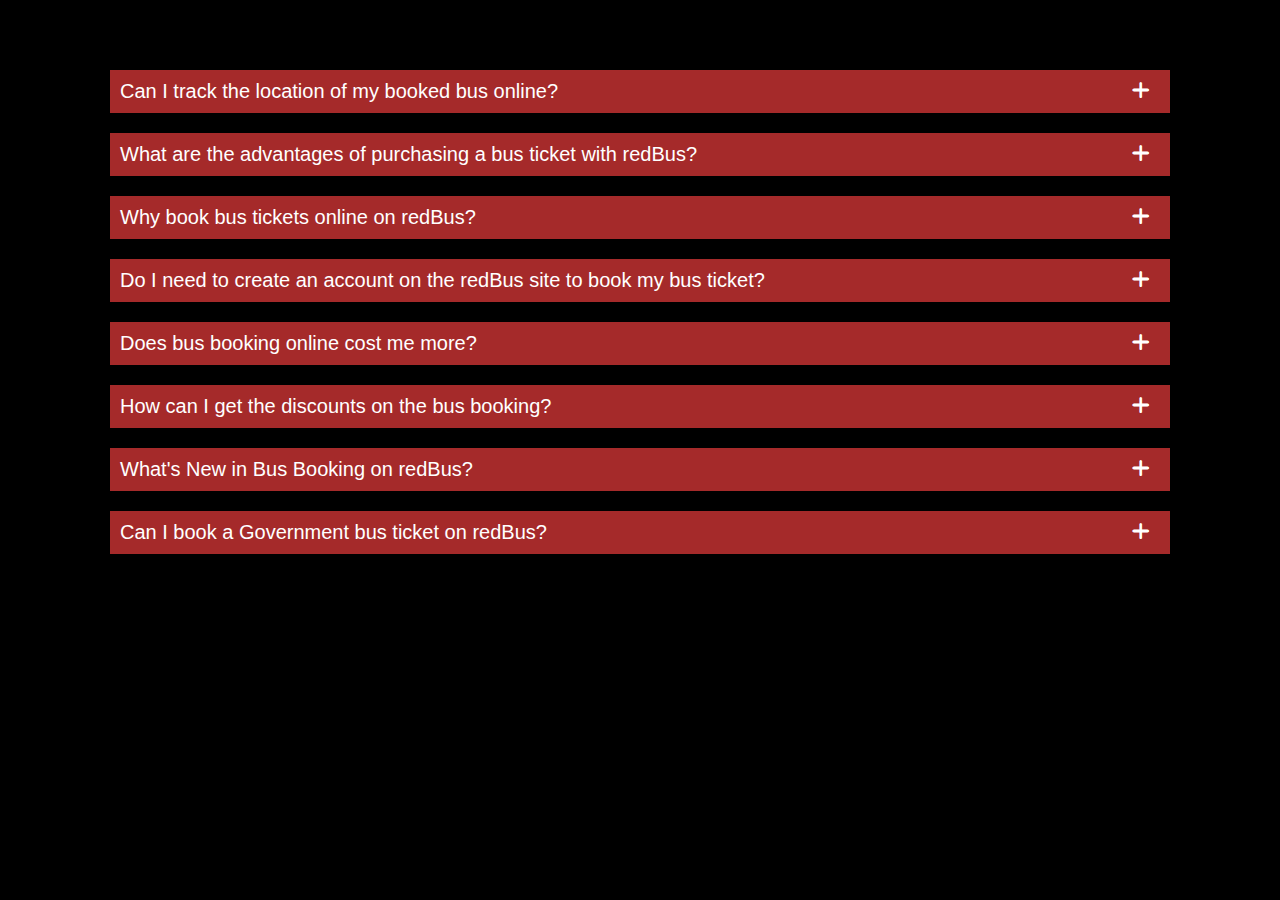
<file: accordion/index.html>
<!DOCTYPE html>
<html lang="en">

<head>
    <meta charset="UTF-8">
    <meta name="viewport" content="width=device-width, initial-scale=1.0">
    <title>accordion</title>
    <link rel="stylesheet" href="https://cdnjs.cloudflare.com/ajax/libs/font-awesome/6.7.2/css/all.min.css"
        integrity="sha512-Evv84Mr4kqVGRNSgIGL/F/aIDqQb7xQ2vcrdIwxfjThSH8CSR7PBEakCr51Ck+w+/U6swU2Im1vVX0SVk9ABhg=="
        crossorigin="anonymous" referrerpolicy="no-referrer" />
    <style>
        * {
            padding: 0;
            margin: 0;
            box-sizing: border-box;
        }

        body {
            background-color: black;
        }

        .containar {
            width: 1100px;
            min-height: 500px;
            /* border: 1px solid red; */
            margin: 50px auto;
            padding: 20px;
        }

        .button {
            width: 100%;
            padding: 10px;
            cursor: pointer;
            border: none;
            color: white;
            background-color: brown;
            font-size: 20px;
            text-align: start;
            position: relative;
        }

        .button i {
            position: absolute;
            right: 20px;
        }

        .contant {
            padding: 10px;
            font-size: 18px;
            height: 0;
            opacity: 0;
            color: white;
            overflow: hidden;
            /* most proparly css proparty for accordiyn */
            /* transition: 0.3s; */
        }

        .show {
            height: auto;
            opacity: 1;
        }
    </style>
</head>

<body>
    <div class="containar">
        <button class="button">Can I track the location of my booked bus online?
            <i class="fa-solid fa-plus my_frist"></i>
            <i class="fa-solid fa-minus my_second"></i>
        </button>
        <p class="contant">
            Not at all! The bus ticket price is the same as you would get from the bus operator/ counter of any bus
            ticket agency. redbus reduces the travel budget by comparing the bus ticket prices among various operators,
            making it a more cost-effective choice. Therefore, online bus booking is increasingly recognized as a more
            convenient, efficient, and economical mode of securing travel arrangements.
        </p>
        <button class="button">What are the advantages of purchasing a bus ticket with redBus?
            <i class="fa-solid fa-plus my_frist"></i>
            <i class="fa-solid fa-minus my_second"></i>
        </button>
        <p class="contant">
            Not at all! The bus ticket price is the same as you would get from the bus operator/ counter of any bus
            ticket agency. redbus reduces the travel budget by comparing the bus ticket prices among various operators,
            making it a more cost-effective choice. Therefore, online bus booking is increasingly recognized as a more
            convenient, efficient, and economical mode of securing travel arrangements.
        </p>
        <button class="button">Why book bus tickets online on redBus?
            <i class="fa-solid fa-plus my_frist"></i>
            <i class="fa-solid fa-minus my_second"></i>
        </button>
        <p class="contant">
            Not at all! The bus ticket price is the same as you would get from the bus operator/ counter of any bus
            ticket agency. redbus reduces the travel budget by comparing the bus ticket prices among various operators,
            making it a more cost-effective choice. Therefore, online bus booking is increasingly recognized as a more
            convenient, efficient, and economical mode of securing travel arrangements.
        </p>
        <button class="button">Do I need to create an account on the redBus site to book my bus ticket?
            <i class="fa-solid fa-plus my_frist"></i>
            <i class="fa-solid fa-minus my_second"></i>
        </button>
        <p class="contant">
            Not at all! The bus ticket price is the same as you would get from the bus operator/ counter of any bus
            ticket agency. redbus reduces the travel budget by comparing the bus ticket prices among various operators,
            making it a more cost-effective choice. Therefore, online bus booking is increasingly recognized as a more
            convenient, efficient, and economical mode of securing travel arrangements.
        </p>
        <button class="button">Does bus booking online cost me more?
            <i class="fa-solid fa-plus my_frist"></i>
            <i class="fa-solid fa-minus my_second"></i>
        </button>
        <p class="contant">
            Not at all! The bus ticket price is the same as you would get from the bus operator/ counter of any bus
            ticket agency. redbus reduces the travel budget by comparing the bus ticket prices among various operators,
            making it a more cost-effective choice. Therefore, online bus booking is increasingly recognized as a more
            convenient, efficient, and economical mode of securing travel arrangements.
        </p>
        <button class="button">How can I get the discounts on the bus booking?
            <i class="fa-solid fa-plus my_frist"></i>
            <i class="fa-solid fa-minus my_second"></i>
        </button>
        <p class="contant">
            Not at all! The bus ticket price is the same as you would get from the bus operator/ counter of any bus
            ticket agency. redbus reduces the travel budget by comparing the bus ticket prices among various operators,
            making it a more cost-effective choice. Therefore, online bus booking is increasingly recognized as a more
            convenient, efficient, and economical mode of securing travel arrangements.
        </p>
        <button class="button">What's New in Bus Booking on redBus?
            <i class="fa-solid fa-plus my_frist"></i>
            <i class="fa-solid fa-minus my_second"></i>
        </button>
        <p class="contant">
            Not at all! The bus ticket price is the same as you would get from the bus operator/ counter of any bus
            ticket agency. redbus reduces the travel budget by comparing the bus ticket prices among various operators,
            making it a more cost-effective choice. Therefore, online bus booking is increasingly recognized as a more
            convenient, efficient, and economical mode of securing travel arrangements.
        </p>
        <button class="button">Can I book a Government bus ticket on redBus?
            <i class="fa-solid fa-plus my_frist"></i>
            <i class="fa-solid fa-minus my_second"></i>
        </button>
        <p class="contant">
            Not at all! The bus ticket price is the same as you would get from the bus operator/ counter of any bus
            ticket agency. redbus reduces the travel budget by comparing the bus ticket prices among various operators,
            making it a more cost-effective choice. Therefore, online bus booking is increasingly recognized as a more
            convenient, efficient, and economical mode of securing travel arrangements.
        </p>
    </div>

    <script>
        var btn = document.querySelectorAll(".button");
        // console.log(btn);

        var ctn = document.querySelectorAll(".contant");
        // console.log(ctn);

        var my_frist = document.querySelectorAll(".my_frist");
        var my_second = document.querySelectorAll(".my_second");


        btn.forEach(
            function (button, index) {//value diffine the arrary index value and indexs
                button.addEventListener(//button click work thigg
                    "click",
                    function () {//buttons click working thingss
                        ctn.forEach(//ctn fo array indexs value and indexs
                            function (contant, idx) {
                                if (idx !== index) {
                                    contant.classList.remove("show");
                                    my_frist[idx].style.display = "inline";
                                    my_second[idx].style.display = "none";

                                }
                            }
                        );
                        ctn[index].classList.toggle("show");
                        if(ctn[index].classList.contains("show")){//if condition work is contants add to show class to working work is icons apply
                            my_frist[index].style.display="none";
                            my_second[index].style.display="inline"; 
                        }
                        else{
                            my_frist[index].style.display="inline";
                            my_second[index].style.display="none";    
                        }
                    }
                );
            }
        );

    </script>
</body>

</html>
</file>
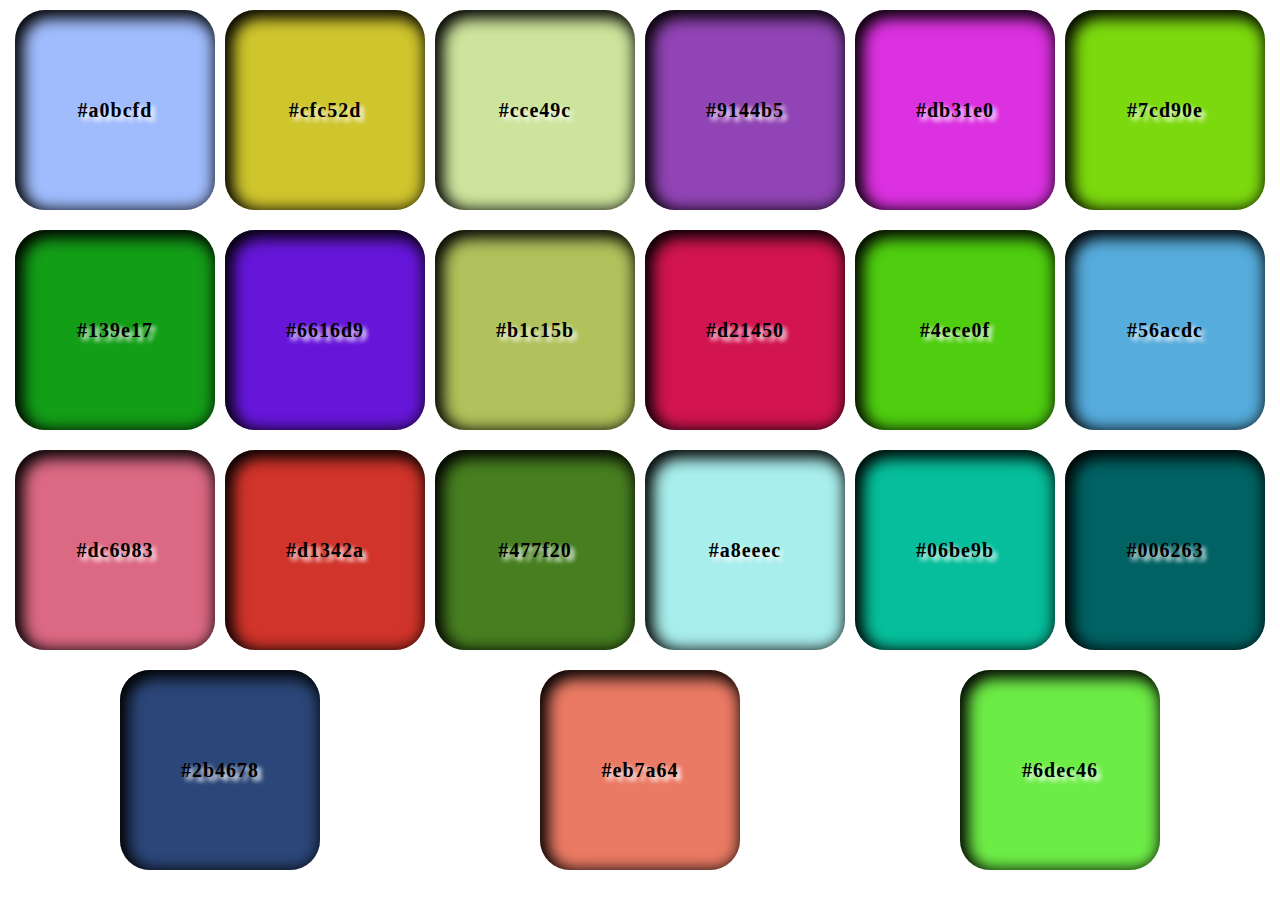
<file: ColorPicker/index.html>
<!DOCTYPE html>
<html lang="en">
  <head>
    <meta charset="UTF-8" />
    <meta name="viewport" content="width=device-width, initial-scale=1.0" />
    <title>Document</title>
    <style>
      * {
        margin: 0;
        padding: 0;
        box-sizing: border-box;
      }
      .containar {
        width: 100vw;
        height: 100vh;
        display: flex;
        flex-wrap: wrap;
        /* border: 2px solid red; */
        justify-content: space-around;
        padding: 10px;
      }
      .box {
        width: 200px;
        height: 200px;
        /* border: 2px solid red; */
        display: flex;
        align-items: center;
        justify-content: center;
        font-size: 20px;
        font-weight: bold;
        letter-spacing: 1px;
        border-radius: 30px;
        box-shadow: 4px 4px 15px 4px black inset;
        text-shadow: 4px 4px 4px white;
      }
      .overly {
        width: 100%;
        height: 100%;
        background-color: aquamarine;
        box-shadow: 4px 4px 15px 4px black inset;
        position: fixed;
        top: 0;
        left: 0;
        transform: scale(0);
        font-size: 50px;
        font-weight: bold;
        letter-spacing: 1px;
        display: flex;
        align-items: center;
        justify-content: center;
        transition: 1s;
        text-shadow: 4px 4px 4px white;
      }
    </style>
  </head>
  <body>
    <div class="containar">
      <div class="overly">
        <audio id="myaudio" src="mixkit-select-click-1109.wav"></audio>
      </div>
    </div>

    <script>
      var boxes = document.querySelector(".containar");
      var body = document.querySelector("body");
      var overly = document.querySelector(".overly");
      var myaudio = document.querySelector("#myaudio");
      var bords=["Well Done","copyed","Exilente Work","Good Job",
      "OSM Work","Beilient Work","Thanks for copy"];


      for (var i = 1; i <= 21; i++) {

        var divElement = document.createElement("div");
        divElement.classList.add("box");
        boxes.appendChild(divElement);

        var red = parseInt(Math.random() * 256)
          .toString(16)
          .padStart(2, "0");

        var green = parseInt(Math.random() * 256)
          .toString(16)
          .padStart(2, "0");

        var blue = parseInt(Math.random() * 256)
          .toString(16)
          .padStart(2, "0");

        var codecolor = "#" + red + green + blue;

        //   console.log(codecolor)
        divElement.innerText = codecolor;

        divElement.style.backgroundColor = codecolor;

        divElement.addEventListener(
          "click", 
          function (divElement) {
          overly.innerText = bords[parseInt(Math.random()*bords.length)];
          overly.style.transform = "scale(1)";
          navigator.clipboard.writeText(divElement.target.innerText);
          //divelement ke color ko overly ki innertext me dalne ke liy use
          overly.style.backgroundColor = divElement.target.innerText;
          setTimeout(
            function () {
            overly.style.transform = "scale(0)";
          myaudio.play();
          }, 1000);
        });
      }

      body.addEventListener(
        "mousemove",
         function () {
        var red = parseInt(Math.random() * 256)
          .toString(16)
          .padStart(2, "0");

        var green = parseInt(Math.random() * 256)
          .toString(16)
          .padStart(2, "0");

        var blue = parseInt(Math.random() * 256)
          .toString(16)
          .padStart(2, "0");

        var codecolor = "#" + red + green + blue;

        boxes.style.backgroundColor = codecolor;
        boxes.style.transition = "0.2s";
      });
    </script>
  </body>
</html>
</file>
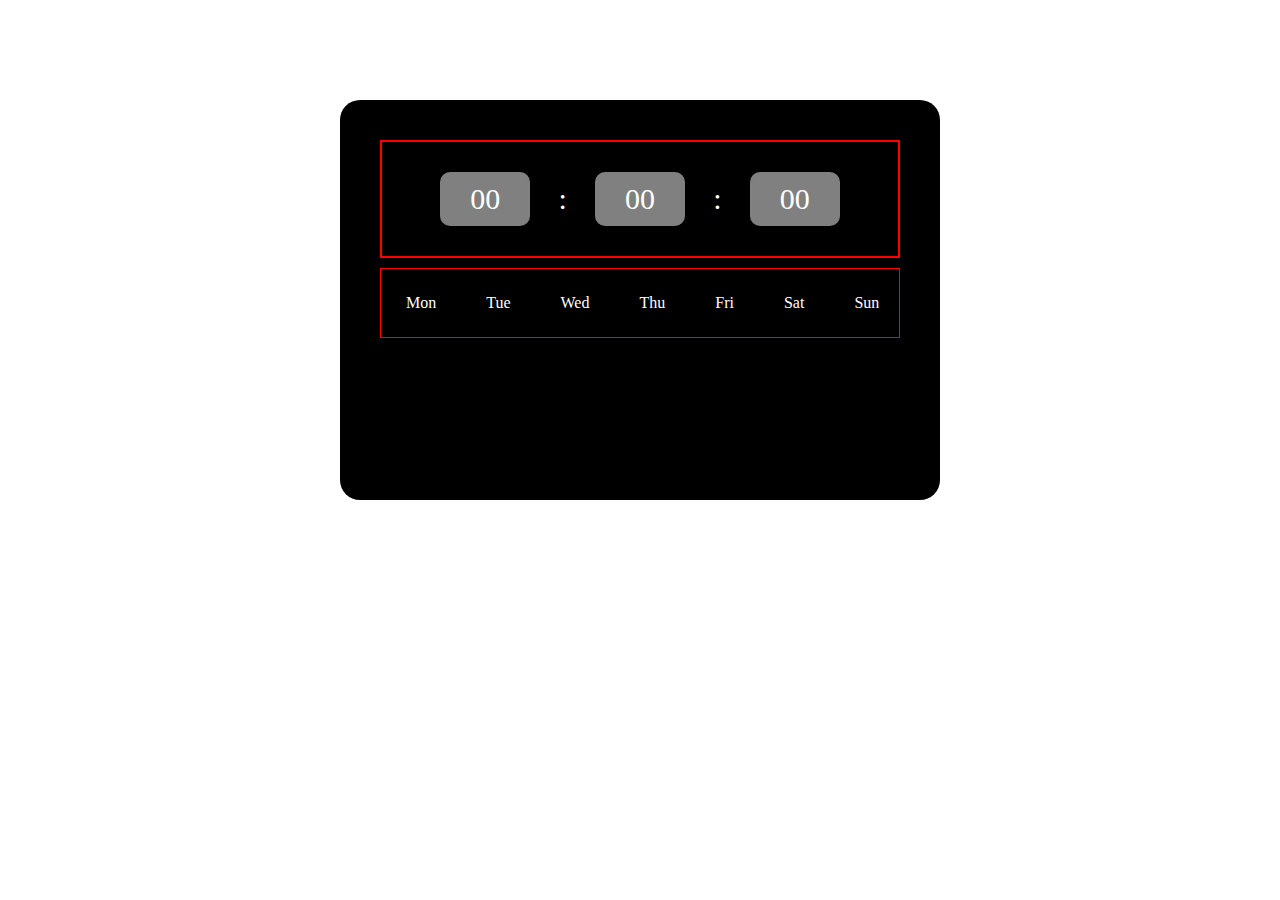
<file: digital clock/index.html>
<!DOCTYPE html>
<html lang="en">

<head>
    <meta charset="UTF-8">
    <meta name="viewport" content="width=device-width, initial-scale=1.0">
    <title>digital clock</title>
    <style>
        * {
            padding: 0;
            margin: 0;
            box-sizing: border-box;
        }

        .containar {
            width: 600px;
            height: 400px;
            /* border: 1px solid gray; */
            border-radius: 20px;
            margin: 100px auto;
            background-color: black;
            padding: 40px;
        }

        .time_box {
            border: 2px solid red;
            margin: auto;
            display: flex;
            /* justify-content: space-around; */
            align-items: center;
            font-size: 30px;
            color: white;
            padding: 30px;
        }

        .box {
            padding: 10px 30px;
            /* border: 1px solid green; */
            color: white;
            border-radius: 10px;
            background-color: grey;
            font-size: 30px;
            margin: auto;
        }

        .days {
            color: white;
            display: flex;
            border: 1px solid red;
            margin-top: 10px;
            padding: 20px;
            gap: 40px;
        }

        .days p {
            /* background-color: green; */
            padding: 5px;
            border-radius: 10px;
        }
    </style>
</head>

<body>
    <div class="containar">
        <div class="time_box">
            <div class="box">
                <p class="time">00</p>
            </div>:
            <div class="box">
                <p class="time">00</p>
            </div>:
            <div class="box">
                <p class="time">00</p>
            </div>

        </div>
        <div class="days">
            <p>Mon</p>
            <p>Tue</p>
            <p>Wed</p>
            <p>Thu</p>
            <p>Fri</p>
            <p>Sat</p>
            <p>Sun</p>
        </div>
    </div>

    <script>
        var box=document.querySelector(".box");
        var time=document.querySelector(".time");

    </script>
</body>

</html>
</file>
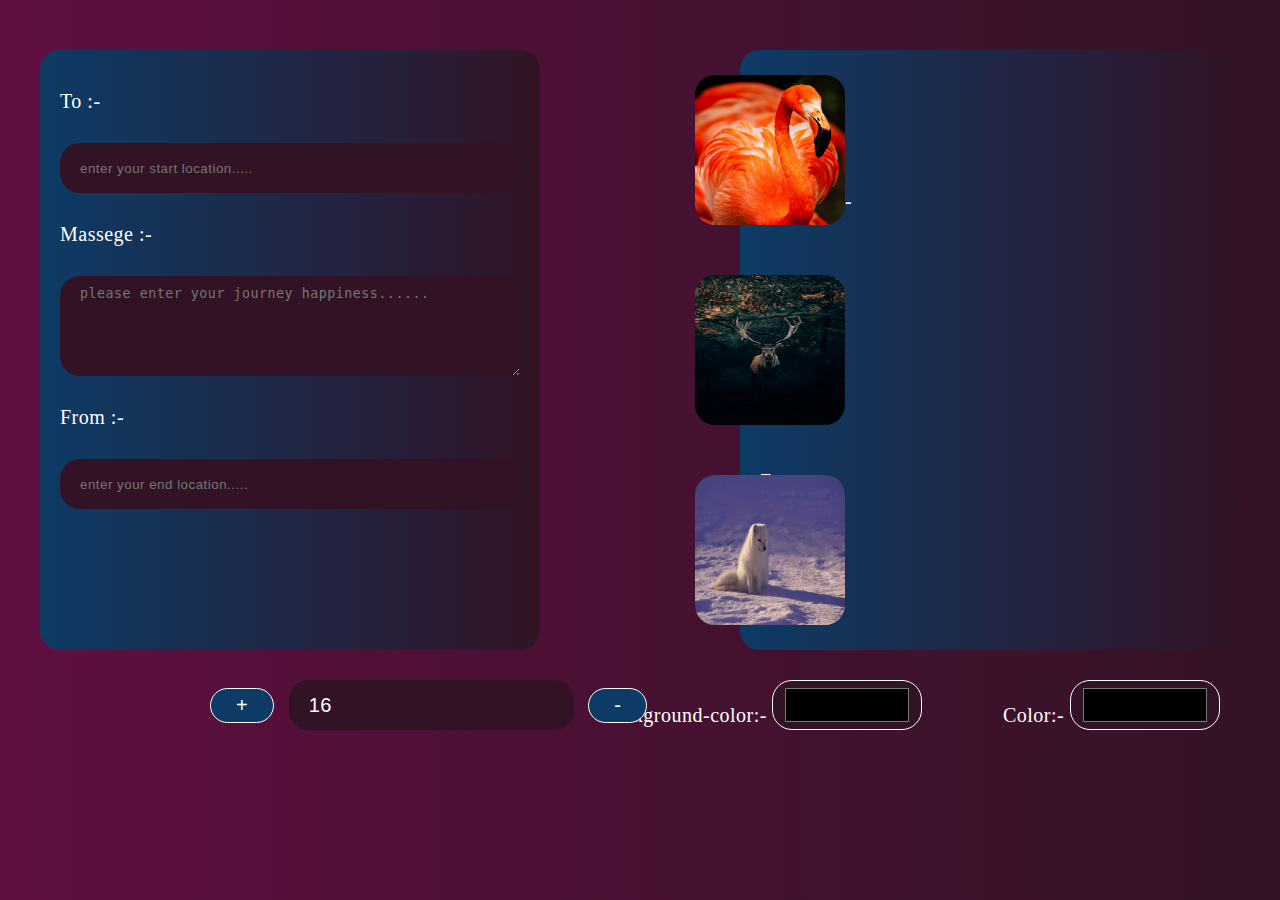
<file: geeting-card/index.html>
<!DOCTYPE html>
<html lang="en">

<head>
    <meta charset="UTF-8">
    <meta name="viewport" content="width=device-width, initial-scale=1.0">
    <title>geeting card</title>
    <style>
        * {
            padding: 0;
            margin: 0;
            box-sizing: border-box;
            text-decoration: none;
            color: inherit;
            letter-spacing: 0.5px;
        }

        body {
            background: linear-gradient(to left,
                    #321325, #5f0f40);
        }

        .containar {
            width: 1200px;
            height: 600px;
            /* border: 1px solid red; */
            margin: 50px auto;
            display: flex;
            justify-content: space-between;
        }

        .main {
            width: 500px;
            height: 100%;
            /* border: 2px brown double; */
            border-radius: 20px;
            background: linear-gradient(to right, #0d3b66, #321325);
            color: white;
            display: flex;
            flex-direction: column;
            padding: 40px 20px;
            gap: 30px;
            font-size: 20px;
        }

        input {
            height: 50px;
            border-radius: 20px;
            background-color: #321325;
            border: none;
            /* font-size: 18px; */
            padding-left: 20px;
        }

        textarea {
            height: 100px;
            border-radius: 20px;
            background-color: #321325;
            border: none;
            /* font-size: 18px; */
            padding-left: 20px;
            padding-top: 10px;
        }

        p {
            color: white;
            /* font-size: 20px; */
            /* padding-top: 60px; */
        }

        .inportent {
            display: flex;
            width: 700px;
            position: absolute;
            right: 20px;
            /* border: 1px solid white; */
        }

        .bgcolor {
            /* width: 1200px; */
            margin: auto;
            display: inline-block;
            /* margin-left: 600px; */
            font-size: 20px;
            color: white;
        }

        .font_color_changes {
            /* width: 1200px; */
            margin: auto;
            display: inline-block;
            /* margin-left: 600px; */
            font-size: 20px;
            color: white;
        }

        input[type="color"] {
            width: 150px;
            padding: 3px 10px;
            margin-top: -20px;
            border: 1px solid white;
        }

        .button {
            /* border: 2px solid red; */
            display: inline-block;
            position: absolute;
            left: 200px;
            top: 680px;
        }

        button {
            padding: 5px 25px;
            margin: 0px 10px;
            border-radius: 20px;
            background-color: #0d3b66;
            color: white;
            font-size: 20px;
            border: 1px solid white;
            cursor: pointer;
        }

        #jorryx {
            color: white;
            font-size: 20px;
        }

        .imges {
            width: 150px;
            height: 600px;
            /* border: 2px solid red; */
            position: absolute;
            top: 50px;
            left: 695px;
            display: flex;
            flex-direction: column;
            justify-content: space-around;
        }

        .img {
            width: 100%;
            height: 25%;
            /* border: 1px solid yellow; */
            border-radius: 20px;
            overflow: hidden;
            transition: 0.5s;
        }

        .img:hover {
            transform: scale(1.1) rotate(10deg);
            box-shadow: 4px 4px 4px gray;
        }

        .img2 {
            width: 100%;
            height: 25%;
            /* border: 1px solid yellow; */
            border-radius: 20px;
            overflow: hidden;
            transition: 0.5s;
        }

        .img2:hover {
            transform: scale(1.1) rotate(-10deg);
            box-shadow: 4px 4px 4px gray;
        }
        .bigest1{
            width: 100%;
            height: 70px;
            /* border: 1px solid red; */
             overflow-x: hidden;
        }
        .bigest{
            width: 100%;
            height: 250px;
            /* border: 1px solid red; */
            overflow-x: hidden;
        }
    </style>
</head>

<body>
    <div class="containar">
        <div class="main">
            <label for="hello"> To :-</label>
            <input onkeyup="demon(this,0)" class="demo" type="text" id="hello"
                placeholder="enter your start location.....">

            <label for="">Massege :-</label>
            <textarea onkeyup="demon(this,1)" class="demo"
                placeholder="please enter your journey happiness......"></textarea>

            <label for="hello">From :-</label>
            <input onkeyup="demon(this,2)" class="demo" type="text" id="hello"
                placeholder="enter your end location.....">
        </div>
        <div class="main">
            <div class="bigest1">
                <p class="demo2">To :-</p>
            </div>
            <div class="bigest">
                <p class="demo2">Massege :-</p>
            </div>
            <div class="bigest1">
                <p class="demo2">From :-</p>
            </div>
        </div>
    </div>
    <div class="inportent">
        <div class="bgcolor">
            <label>Background-color:-</label>
            <input onchange="bgcolor(this.value)" type="color">
        </div>
        <div class="font_color_changes">
            <label>Color:-</label>
            <input onchange="font_color_changes(this.value)" type="color">
        </div>
    </div>
    <div class="button">
        <button onclick="fontsizechange()">+</button>
        <input value="16" id="jorryx" type="number">
        <button onclick="fontsizechangehello()">-</button>
    </div>
    <div class="imges">
        <div class="img">
            <img onclick="chang_bgimg(this,0)" src="images/alan-emery-SYzUF6XcWBY-unsplash.jpg" width="100%"
                height="100%" alt="">
        </div>
        <div class="img img2">
            <img onclick="chang_bgimg(this,1)" src="images/philipp-pilz-iQRKBNKyRpo-unsplash.jpg" width="100%"
                height="100%" alt="">
        </div>
        <div class="img">
            <img onclick="chang_bgimg(this,2)" src="images/jonatan-pie-xgTMSz6kegE-unsplash.jpg" width="100%"
                height="100%" alt="">
        </div>
    </div>
    <script>
        var demo = document.getElementsByClassName("demo");
        var demo2 = document.getElementsByClassName("demo2");
        var demo3 = document.getElementsByClassName("demo3");
        var main = document.getElementsByClassName("main");
        var imgSrc = document.getElementsByClassName("imgSrc");
        var font = 16;
        // console.log(main);

        function demon(data, flag) {
            demo2[flag].innerHTML = data.value;
        }
        function bgcolor(colorcode) {
            main[1].style.background = colorcode;
        }
        function fontsizechange() {
            if (font < 25) {
                font++
                main[1].style.fontSize = font + "px";
                jorryx.value = font;
            }
        }
        function fontsizechangehello() {
            if (font > 15) {
                font--
                main[1].style.fontSize = font + "px";
                jorryx.value = font;
            }
        }
        function font_color_changes(colorCode) {
            for (var i = 0; i < demo2.length; i++) {
                demo2[i].style.color = colorCode;
            }
            console.log(colorCode);
        }

        function chang_bgimg(data, value) {
            // console.log(data,value);
            // imgSrc = data.src || value; 
            main[1].style.backgroundImage = `url('${data.src}')`;
            main[1].style.backgroundSize = "cover";
            main[1].style.backgroundPosition = "center";
            main[1].style.backgroundRepeat = "no-repeat";
        }
    </script>
</body>

</html>
</file>
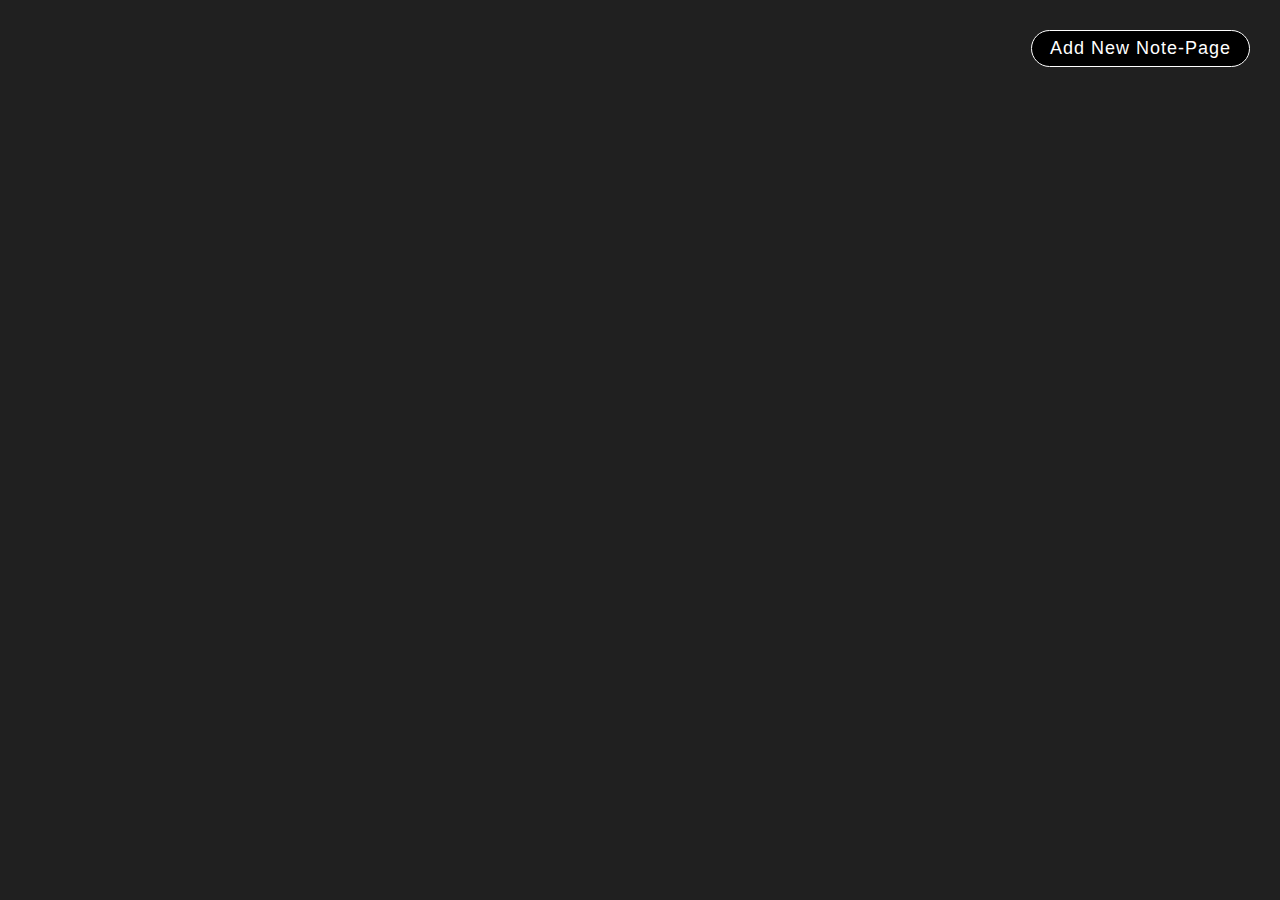
<file: nodes-aap/index.html>
<!DOCTYPE html>
<html lang="en">
<head>
    <meta charset="UTF-8">
    <meta name="viewport" content="width=device-width, initial-scale=1.0">
    <link rel="stylesheet" href="https://cdnjs.cloudflare.com/ajax/libs/font-awesome/6.7.2/css/all.min.css" integrity="sha512-Evv84Mr4kqVGRNSgIGL/F/aIDqQb7xQ2vcrdIwxfjThSH8CSR7PBEakCr51Ck+w+/U6swU2Im1vVX0SVk9ABhg==" crossorigin="anonymous" referrerpolicy="no-referrer" />
    <title>nodes-aap</title>
    <style>
        *{
            padding: 0;
            margin: 0;
            box-sizing: border-box;
        }
        body{
            background-color: #202020;
        }
        button{
            padding: 7px 18px;
            position: absolute;
            top: 30px;
            right: 30px;
            font-size: 18px;
            letter-spacing: 1px;
            border-radius: 50px;
            color: white;
            background-color: black;
            border: none;
            border: 1px solid white;
            cursor: pointer;
            position: fixed;
        }
        .containar{
            width: 1150px;
            height: 600px;
            /* border: 1px solid red; */
            position: absolute;
            top: 100px;
            left: 40px;
            display: flex;
            flex-wrap: wrap;
            align-items: center;
            /* justify-content: space-around; */
            gap: 10px;
        }
        .itams{
            width: 350px;
            height: 500px;
            /* border: 1px solid gold; */
            margin: 10px;
        }
        .top{
            width: 100%;
            height: 50px;
            /* border: 1px solid blue; */
            background-color: black;
            border-radius: 30px 30px 0px 0px;
            color: white;
            font-size: 25px;
            padding: 10px 0px 0px 250px;
        }
        .top i{
            margin-left: 10px;
        }
        textarea{
            width: 100%;
            height: 90%;
            padding: 10px 20px;
            border: none;
            outline: none;
            font-size: 18px;
            letter-spacing: 1px;
            border-radius: 0px 0px 30px 30px;
            resize: none;/* esse text area ki height or width nhi badti h */
        }
    </style>
</head>
<body>
    <button id="btn">Add New Note-Page</button>
    <div class="containar">
         <!-- <div class="itams">
            <div class="top">
                <i class="fa-solid fa-copy"></i>
                <i class="fa-regular fa-trash-can"></i>
            </div>
            <textarea></textarea>
         </div> -->
    </div>

    <script>
        var containar=document.querySelector(".containar");
        var btn=document.querySelector("#btn");


        btn.addEventListener(
            "click",
            function(){
               var itam=document.createElement("div");//main div create 
               itam.classList.add("itams");//div added one class

               var top=document.createElement("div");//itam one div top created
               top.classList.add("top");//top added one class

               var copyicon=document.createElement("i");//copy icon added for top mode
               copyicon.classList.add("fa-solid","fa-copy")//class name 

               var deleteicon=document.createElement("i");//create delet icon
               deleteicon.classList.add("fa-regular","fa-trash-can");//class for delet icon

               var textarea=document.createElement("textarea");//ceate one textarea
               textarea.placeholder=" please write down the your things..........."
            //    textarea.classList.add("textcon");//add class 

               top.appendChild(copyicon);//icon ko top me dalne ke liy
               top.appendChild(deleteicon);//icon ko top me dalne ke liy

               itam.appendChild(top);//main box me top or textarea ko add karna
               itam.appendChild(textarea);
               
               containar.appendChild(itam);//itam box ko containar me printe karwana

               deleteicon.addEventListener(
                "click",
                function(){
                    containar.removeChild(itam);//clicker the delete by itams box
                }
            );

            copyicon.addEventListener(
                "click",
                function(){
                    textarea.select();//textarea me likhe huy text ko copy karne ke liy
                    document.execCommand("copy");
                    alert("copied text");
                }
            )
            }
        )
    </script>
</body>
</html>
</file>
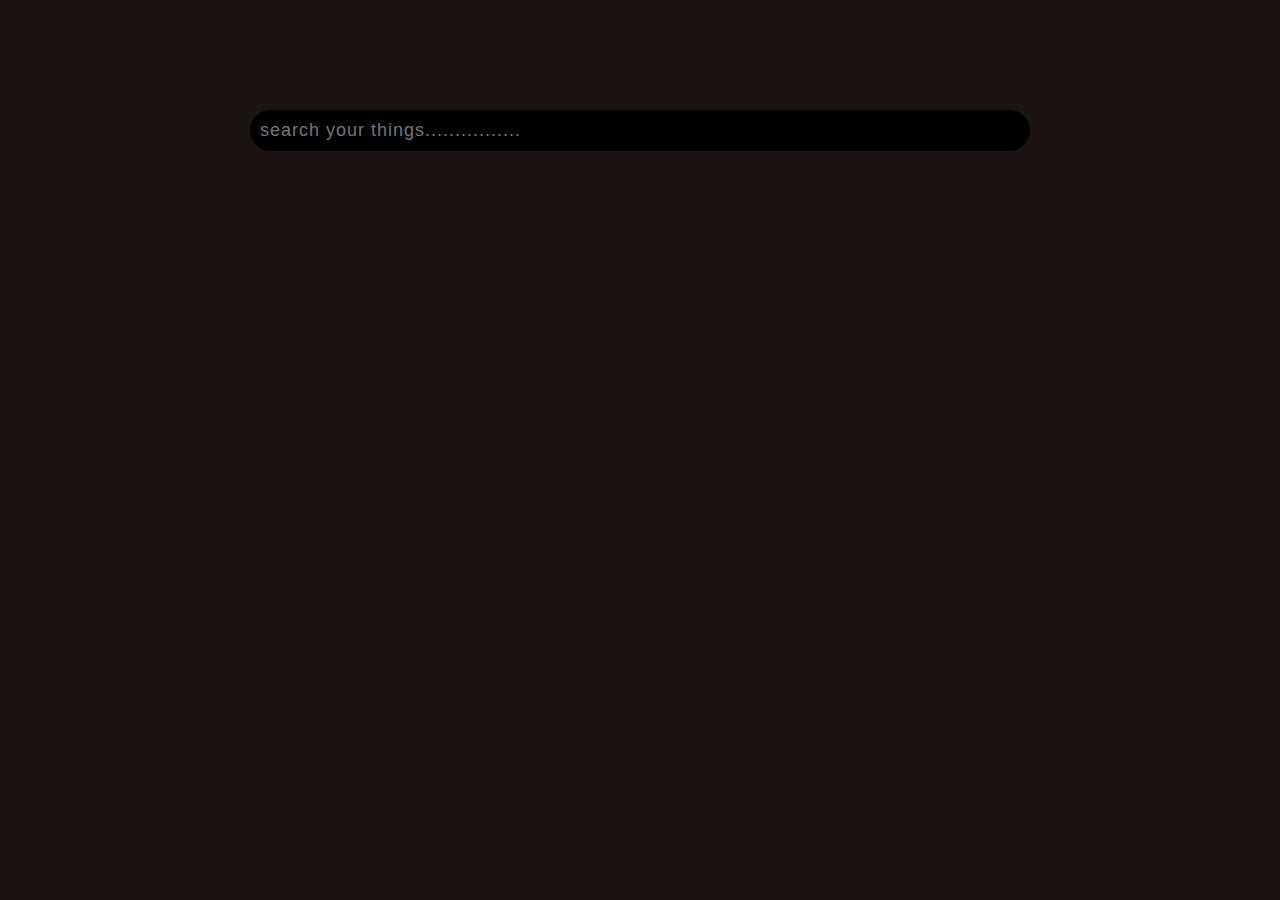
<file: to-do-list/index.html>
<!DOCTYPE html>
<html lang="en">

<head>
    <meta charset="UTF-8">
    <meta name="viewport" content="width=device-width, initial-scale=1.0">
    <title>To-Do-List</title>
    <link rel="stylesheet" href="https://cdnjs.cloudflare.com/ajax/libs/font-awesome/6.7.2/css/all.min.css"
        integrity="sha512-Evv84Mr4kqVGRNSgIGL/F/aIDqQb7xQ2vcrdIwxfjThSH8CSR7PBEakCr51Ck+w+/U6swU2Im1vVX0SVk9ABhg=="
        crossorigin="anonymous" referrerpolicy="no-referrer" />
    <style>
        * {
            padding: 0;
            margin: 0;
            box-sizing: border-box;
        }

        body {
            background-color: #1B1212;
        }

        .containar {
            width: 800px;
            max-height: 750px;
            /* border: 1px solid gray; */
            margin: 100px auto;
            padding: 10px;
            position: relative;
        }

        input {
            width: 100%;
            padding: 10px;
            font-size: 18px;
            letter-spacing: 1px;
            border-radius: 50px;
            border: none;
            background-color: black;
            color: white;
        }

        #undercoder {
            list-style: none;
            /* background-color: brown; */
            margin-top: 10px;
        }

        #undercoder li {
            width: 100%;
            padding: 10px 20px;
            /* background-color: aqua; */
            margin-top: 10px;
            border-radius: 20px;
            font-size: 18px;
        }

        #undercoder li i {
            font-size: 20px;
            position: absolute;
            right: 30px;
            cursor: pointer;
        }

        .donnerx {
            text-decoration: line-through;
            background-color: black !important;
            color: white;
        }
    </style>
</head>

<body>
    <div class="containar">
        <input id="demo" type="text" placeholder="search your things................">
        <ul id="undercoder">
            <!-- <li><i class="fa-solid fa-delete-left"></i></li> -->
        </ul>
    </div>
    <script>
        var demo = document.querySelector("#demo");//vaey most inportant of queyselector class and id
        var undercoder = document.querySelector("#undercoder");
        var colors = ["aqua", "teal", "lightgreen", "lightcoral", "yellow", "lightblue", "orange", "cadetblue", "burlywood", "cornflowerblue"];
        demo.addEventListener(
            "keyup",
            function (e) {
                if (e.key == "Enter" && this.value !== "") {
                    // console.log(this.value);//means input value printe or console page
                    var listeitams = document.createElement("li");
                    // console.log(listeitams);//chack to li
                    listeitams.innerHTML = `${this.value}<i class="fa-solid fa-delete-left "></i>`;//this li work

                    // var colorIndex = undercoder.children.length % colors.length; // GHAG karne par ul ki li me bgcolor ki lenght ka
                    // listeitams.style.backgroundColor = colors[colorIndex];

                    var bg_color = undercoder.children.length % colors.length;
                    listeitams.style.backgroundColor = colors[bg_color];

                    undercoder.appendChild(listeitams);//this ul list work
                    listeitams.querySelector("i").addEventListener(
                        "click",
                        function () {
                            listeitams.remove();//li to write work remove
                        }
                    )
                    listeitams.addEventListener(
                        "click",
                        function () {
                            this.classList.toggle("donnerx");
                        }
                    )
                    this.value = "";// very most work one enter is impty inpue
                };
            }
        )
    </script>
</body>

</html>
</file>
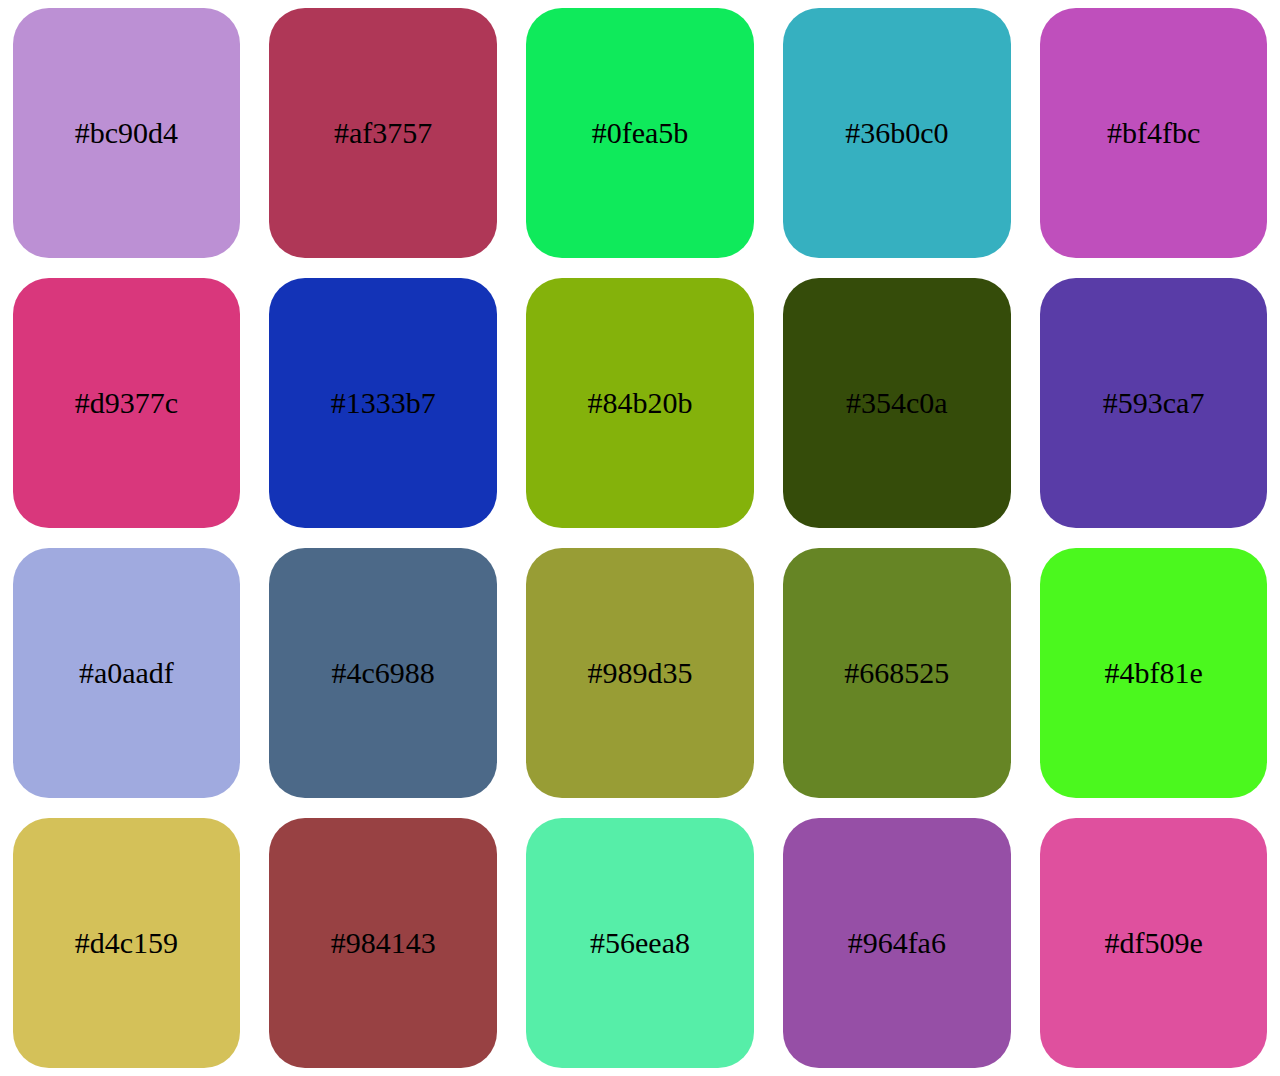
<file: New folder-11111/color-picor/index.html>
<!DOCTYPE html>
<html lang="en">
    <title>colorpicker</title>
<head>
   <style>
    body{
        transition: 1s;
    }
    .main{
        width: 100%; 
        /* border: 2px solid red; */
        
        display: flex;
        flex-wrap: wrap;
        justify-content: space-around;
        gap: 20px;
    }
    .box{
        width: 18%;
        height: 250px;
        /* border: 2px solid palevioletred; */
        border-radius: 36px;
        display: flex;
        justify-content: center;
        align-items: center;
        font-size: 30px;
        cursor: pointer;
        /* border-radius: 50%; */
       
    }
    .overlay{
        width: 100%;
        height: 100%;
        position: fixed;
        top: 0;
        left: 0;
        background-color: brown;
        transform: scale(0);
        display: flex;
        justify-content: center;
        align-items: center;
        font-size: 40px;
        transition: 600ms;
        
    }

   </style> 
   
</head>
<body>
    <div class="main">
     
    </div>
    <div class="overlay"></div>
    <audio id="myaudio" src="mixkit-select-click-1109.wav"></audio>

    <script src="colorpicker.js"></script>
</body>
</html>
</file>
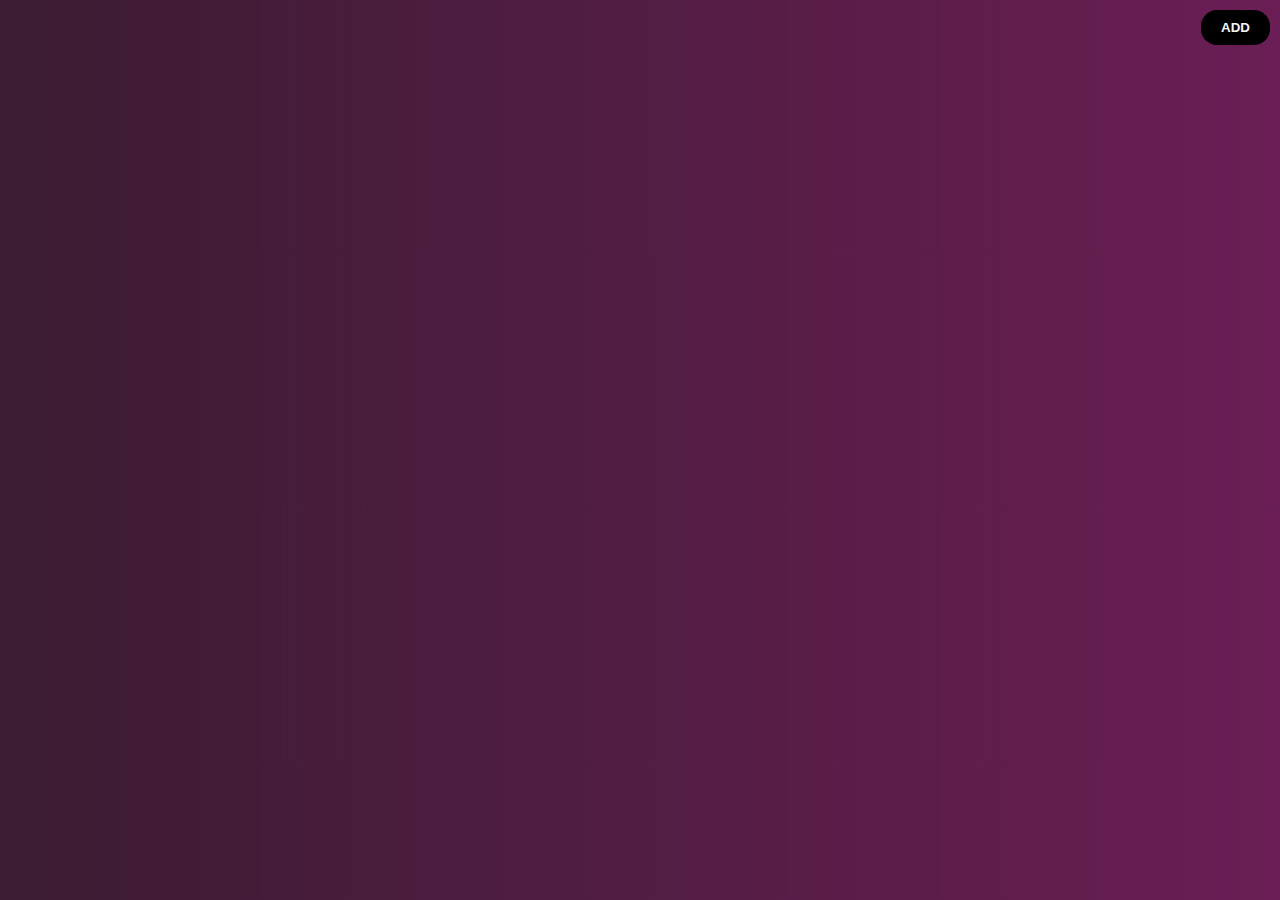
<file: New folder-11111/node-app/index.html>
<!DOCTYPE html>
<html lang="en">
<head>
    <meta charset="UTF-8">
    <meta name="viewport" content="width=device-width, initial-scale=1.0">
    <title>node-app</title>
    <link rel="stylesheet" href="style.css">
    <link rel="stylesheet" href="https://cdnjs.cloudflare.com/ajax/libs/font-awesome/6.7.2/css/all.min.css" />
</head>
<body>
    <section class="main">
    <button id="button">ADD</button>
    <div class="main-box">
        

    </div>
    </section>
    <script src="app.js"></script>
</body>
</html>
</file>
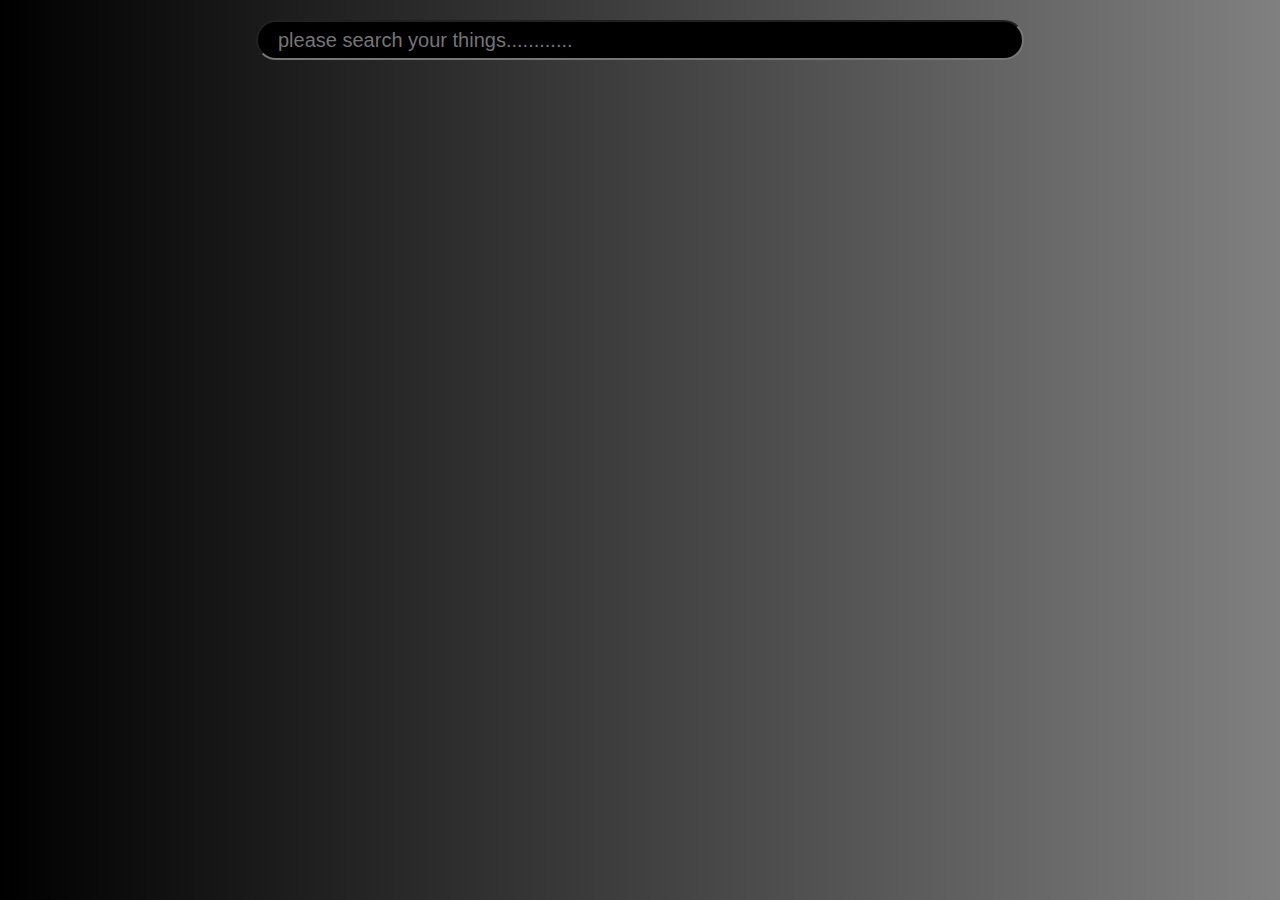
<file: New folder-11111/to-do-list/index.html>
<!DOCTYPE html>
<html lang="en">
  <head>
    <meta charset="UTF-8" />
    <meta name="viewport" content="width=device-width, initial-scale=1.0" />
    <link
      rel="stylesheet"
      href="https://cdnjs.cloudflare.com/ajax/libs/font-awesome/6.7.2/css/all.min.css"
    />
    <title>to-do-list</title>
    <style>
      * {
        padding: 0px;
        margin: 0px;
        box-sizing: border-box;
        color: inherit;
        text-decoration: none;
        list-style: none;
      }
      body{
        background: linear-gradient(to right,
        black,gray);
      }
      .contaner {
        width: 60%;
        height: auto;
        margin: 20px auto;
      }
      input {
        width: 100%;
        height: 40px;
        background-color: black;
        border-radius: 30px;
        font-size: 20px;
        padding-left: 20px;
        color: white;
      }
      .text {
        width: 100%;
      }
      .logo {
        width: 30px;
        height: 100%;
        font-size: 20px;
        float: right;
      }
      .li {
        background-color: gray;
        font-size: 20px;
        width: 100%;
        margin-top: 10px;
        padding: 10px 20px;
        transition: 1.1s;
        border-radius: 50px 0px;
        transform: scale(1);
        letter-spacing: 1px;
      }
      .lia {
        background-color: azure;
        text-decoration: line-through red solid;
      }
    </style>
  </head>
  <body>
    <div class="contaner">
      <input type="text" placeholder="please search your things............ " onkeyup="add(event,this)" name="" id="" />
      <ul class="text"></ul>
    </div>
    <script>
      var input = document.querySelector("input");
      var text = document.querySelector(".text");
      function add(e, data) {
        if (e.key === "Enter") {
          console.log("hello");
          var box = document.createElement("li");

          box.classList.add("li");
          box.innerText = data.value;
          var logo = document.createElement("i");
          logo.classList.add("fa-solid", "fa-trash", "logo");

          box.appendChild(logo);

          text.appendChild(box);
          data.value = "";
        }
        box.addEventListener("click", function (event) {
          box.classList.toggle("lia");
        });
        logo.addEventListener("click", function () {
          box.style.transform = "scale(1.2)";
          setTimeout(function () {
            text.removeChild(box);
          }, 900);
        });
      }
    </script>
  </body>
</html>
</file>
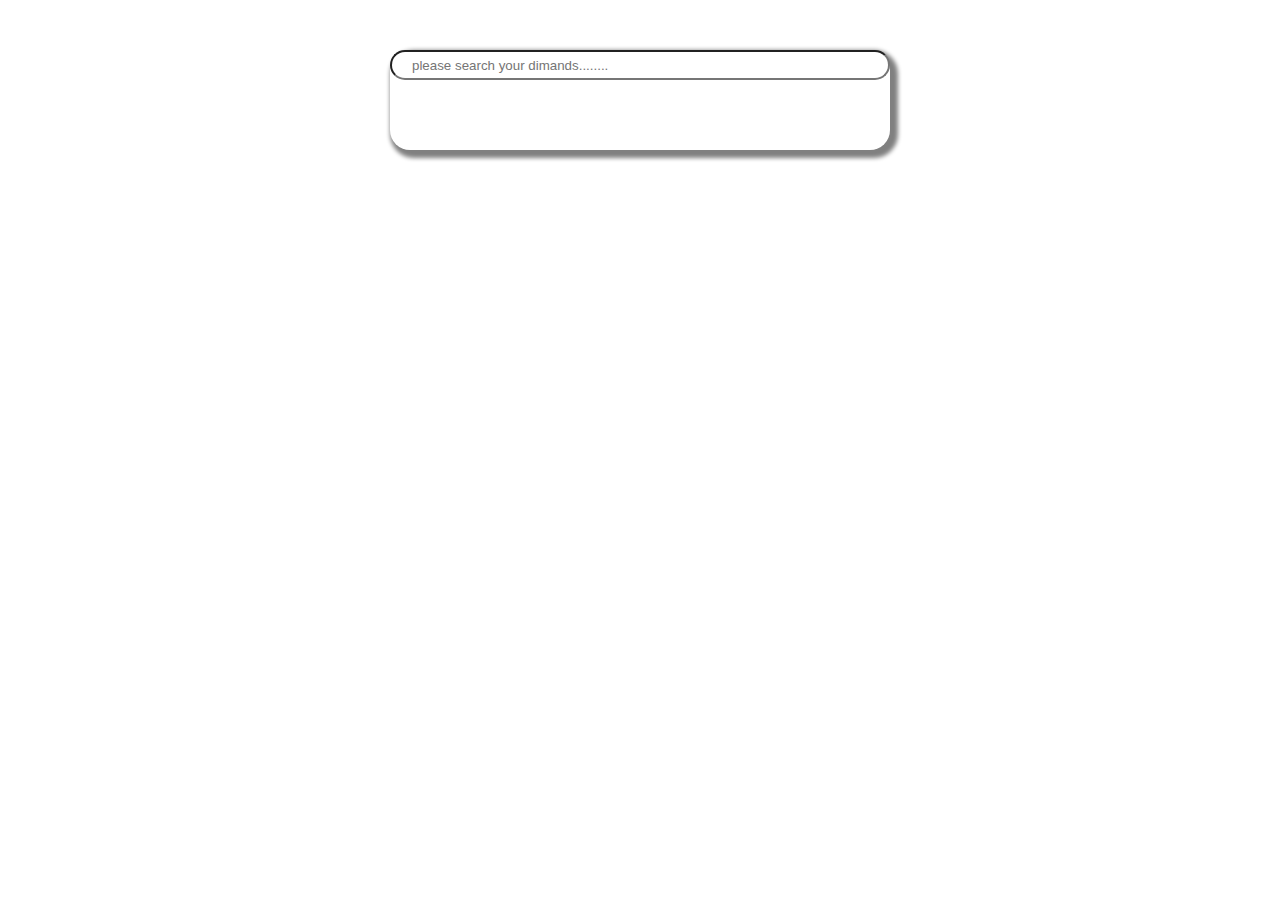
<file: searchr-bar/search-bar.html>
<!DOCTYPE html>
<html lang="en">

<head>
  <meta charset="UTF-8">
  <meta name="viewport" content="width=device-width, initial-scale=1.0">
  <title>Document</title>
  <link rel="stylesheet" href="https://cdnjs.cloudflare.com/ajax/libs/font-awesome/6.7.1/css/all.min.css"
    integrity="sha512-5Hs3dF2AEPkpNAR7UiOHba+lRSJNeM2ECkwxUIxC1Q/FLycGTbNapWXB4tP889k5T5Ju8fs4b1P5z/iB4nMfSQ=="
    crossorigin="anonymous" referrerpolicy="no-referrer" />
  <style>
    * {
      padding: 0;
      margin: 0;
      box-sizing: border-box;
    }

    .containar {
      width: 500px;
      min-height: 100px;
      box-shadow: 4px 4px 4px 4px gray;
      margin: 50px auto;
      border-radius: 20px;
    }

    #hello {
      width: 100%;
      height: 30px;
      border-radius: 20px;
      padding-left: 20px;
    }

    #hello2 {
      width: 100%;
    }

    p {
      background-color: BROWN;
      height: 30px;
      color: white;
      width: 100%;
      margin-top: 10px;
      display: flex;
      align-items: center;
      padding-left: 30px;
      position: relative;
      border-radius: 20px;
    }
    i{
      position: absolute;
      right: 20px;
    }
  </style>
</head>

<body>
  <div class="containar">
    <input onkeyup="demo3(event)" placeholder="please search your dimands........" type="text" id="hello">
    <ul id="hello2"></ul>

    <script>
      var demo = document.getElementById("hello");
      var demo2 = document.getElementById("hello2");
      var sum = "";

      function demo3(event) {
        // console.log(event.key)
        if (event.key == "Enter") {
          sum += `<p> ${demo.value}<i class="fa-solid fa-xmark"></i></p>`;
          demo2.innerHTML = sum;
          demo.value = "";
        }
      }
    </script>


    <!-- <input onkeyup="hello3(event)" type="text" id="hello">
  <ol id="hello2"></ol>

  <script>
     var demo=document.getElementById("hello");
     var demo2=document.getElementById("hello2");
    var sum=0;
     function hello3(event){
        // console.log(event.key)
        if(event.key=="Enter"){
          sum+=`<li>${demo.value}</li>`
          demo2.innerHTML=sum;
          demo.value="";
        }
     }
  </script> -->
  </div>
</body>

</html>
</file>
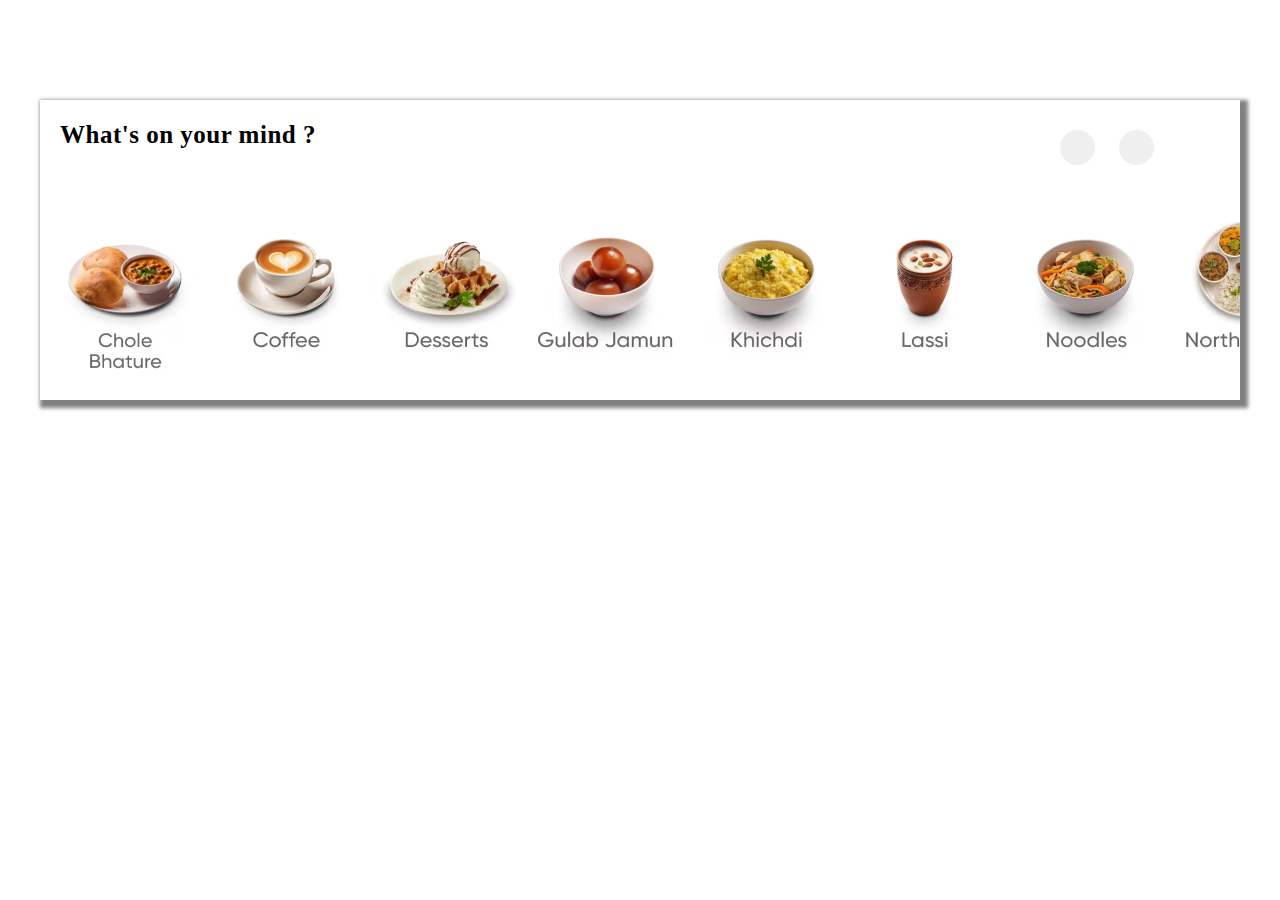
<file: sliders/slider.html>
<!DOCTYPE html>
<html lang="en">
<head>
    <meta charset="UTF-8">
    <meta name="viewport" content="width=device-width, initial-scale=1.0">
    <link rel="stylesheet" href="https://cdnjs.cloudflare.com/ajax/libs/font-awesome/6.7.1/css/all.min.css" integrity="sha512-5Hs3dF2AEPkpNAR7UiOHba+lRSJNeM2ECkwxUIxC1Q/FLycGTbNapWXB4tP889k5T5Ju8fs4b1P5z/iB4nMfSQ==" crossorigin="anonymous" referrerpolicy="no-referrer" />
    <title>Slider</title>
    <style>
        *{
            padding: 0;
            margin: 0;
            box-sizing: border-box;
        }
        .boxer{
            width: 1200px;
            height: 300px;
            box-shadow: 4px 4px 4px 4px gray;
            margin:100px auto;
            position: relative;
        }
        .containar{
            width: 1200px;
            height: 200px;
            padding: 5px;
            display: flex;
            margin-top: 10px;
            transform: translateX(0px);
            overflow: hidden;
        }
        .itams{ 
            width: 150px;
            height: 180px;
            flex-shrink: 0;
            margin: 10px 5px;
            border-radius: 20px;
            overflow: hidden;
        }
        .botton{
            display: inline-block;
            margin-left: 1000px;
            margin-top: 10px;
        }
        .btn{
            height: 35px;
            width: 35px;
            margin: 20px 0px 0px 20px;
            border: none;
            border-radius: 50%;
            color: black;
        }
        .text{
            display: inline-block;
            height: 50px;
            position: absolute;
            font-size: 25px;
            letter-spacing: 0.5px;
            font-weight: 700;
            display: flex;
            align-items: center;
            justify-content: center;
            margin: 10px 20px;
        }
        button{
            cursor: pointer;
        }
    </style>
</head>
<body>
  <div class="boxer">
    <div class="text">
        What's on your mind ?
    </div>
    <div class="botton">
        <button onclick="back()" class="btn">
            <i class="fa-solid fa-arrow-left"></i>
        </button>
        <button onclick="next()" class="btn">
            <i class="fa-solid fa-arrow-right"></i>
        </button>
    </div>
    <div class="containar">
        <div class="itams">
            <img src="image/CHOLE BATURE.avif" width="100%" height="100%" alt="">
        </div>
        <div class="itams">
            <img src="image/COFFIE.avif" width="100%" height="100%" alt="">
        </div>
        <div class="itams">
            <img src="image/DESSERTS.avif" width="100%" height="100%" alt="">
        </div>
        <div class="itams">
            <img src="image/GULAB JAMUN.avif" width="100%" height="100%" alt="">
        </div>
        <div class="itams">
            <img src="image/KHICHADI.avif" width="100%" height="100%" alt="">
        </div>
        <div class="itams">
            <img src="image/LASSI.jpeg" width="100%" height="100%" alt="">
        </div>
        <div class="itams">
            <img src="image/NOODELS.avif" width="100%" height="100%" alt="">
        </div>
        <div class="itams">
            <img src="image/NORTH INDIA.avif" width="100%" height="100%" alt="">
        </div>
        <div class="itams">
            <img src="image/POORI.avif" width="100%" height="100%" alt="">
        </div>
        <div class="itams">
            <img src="image/PRANTHA.avif" width="100%" height="100%" alt="">
        </div>
        <div class="itams">
            <img src="image/PURE VAG.avif" width="100%" height="100%" alt="">
        </div>
    </div>
  </div>
  <script>
    var hello=document.querySelectorAll(".itams");
            var peo=0;
            function next(){
                if(hello.length-7==peo)return
                peo++
                    for (var img of hello) {
                    img.style.transform = `translateX(-${peo * 100}%)`;
                    img.style.transition="0.5s";
        }
                }

                function back(){
                    if(peo==0)return
                peo--
                    for (var img of hello) {
                    img.style.transform = `translateX(-${peo * 100}%)`;
                    img.style.transition="0.5s";
        }
                }
  </script>
</body>
</html>
</file>
<file: New folder-11111/node-app/style.css>
*{
    padding: 0;
    margin: 0;
    box-sizing: border-box;
}
body{
    background: linear-gradient(to left,
    #6a1e55,#3b1c32
    );
}
.main{
    max-width:1300px;
    height: 100vh;
    /* background-color: blue; */
    /* position: relative; */
    margin: auto;
    text-align: right;
}
#button{
    padding: 10px 20px;
    background-color:black;
    border: none;
    border-radius: 16px;
    color: whitesmoke;
    font-weight: bold;
    margin: 10px;
    cursor: pointer;
    
    /* position: absolute;
    top: 5px;
    right: 5px; */
}
.box{
    width: 300px;
    height: 400px;
    /* box-shadow: 1px 1px 1px 1px gray; */
    border-radius: 14px;
    /* background-color: pink; */
    border: 2px solid black;
    color: white;
    background-color: white;
}
.main-box{
    width: calc(100%-10px);
    margin-top: 50px;
    display:flex;
    /* justify-content: space-between; */
    flex-wrap: wrap;
    gap:15px;
}
.top{
    width: 100%;
    height: 40px;
    background-color:black;
    border-top-left-radius:14px ;
    border-top-right-radius:14px ;
    text-align: right;
    border-bottom:2px solid black ;
}
.top i{
    margin: 10px;
    cursor: pointer;
}
input{
    width: 90%;
    height: 80%;
    /* margin:5px 15px; */
    letter-spacing: 1px;
    font-size: 18px;
    /* height: 100%; */
    outline: none;
    border: none;
}
</file>
